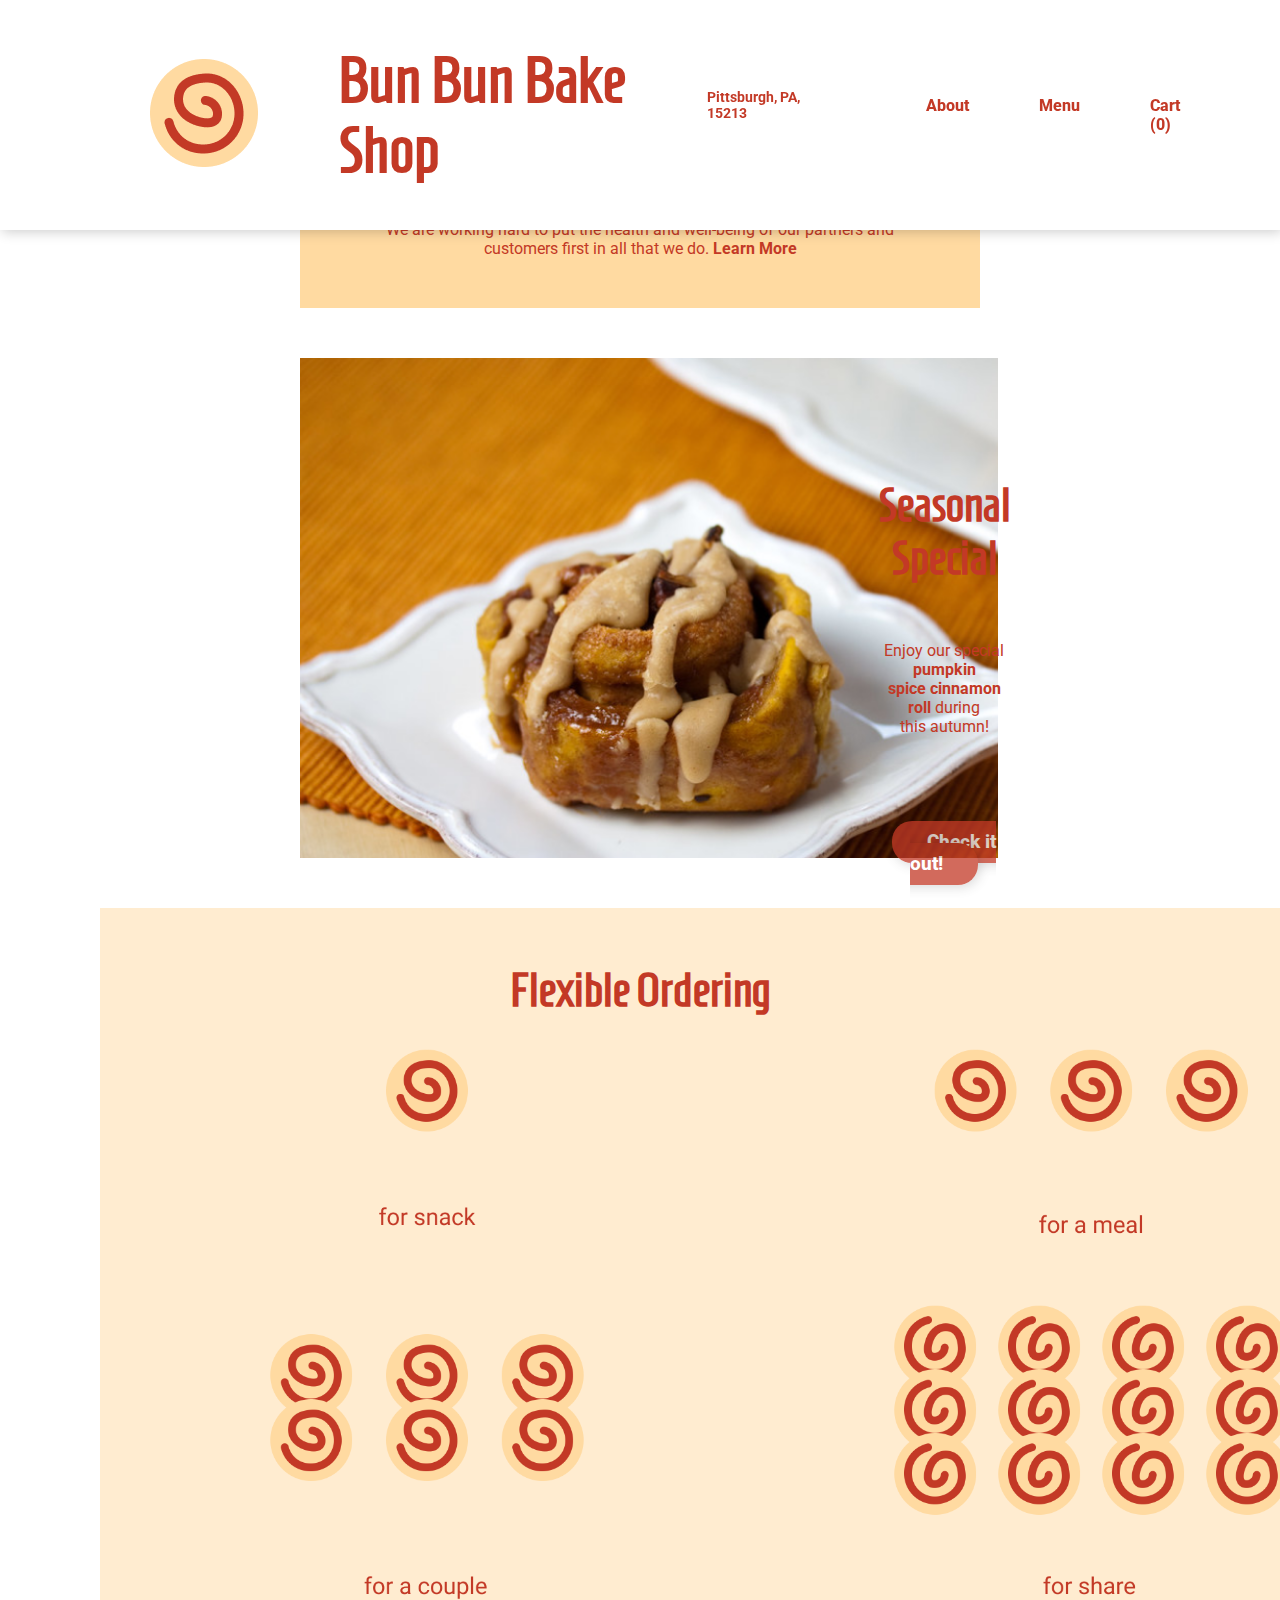
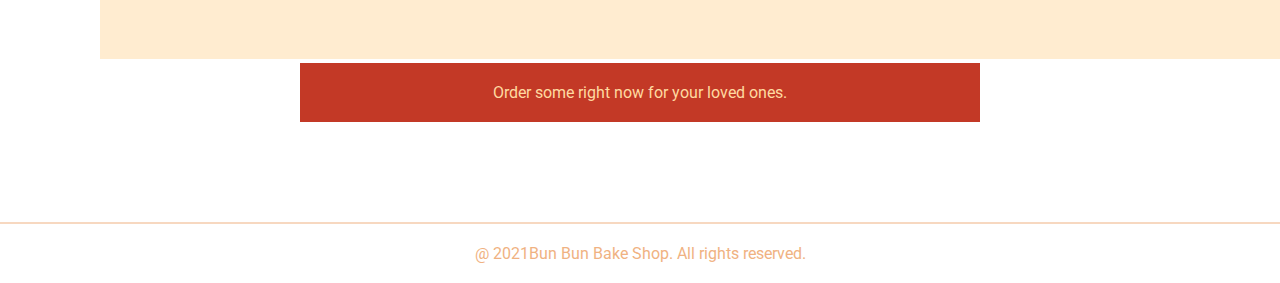
<file: index.html>
<!DOCTYPE html>
<html>
<head>
     <!-- styles -->
    <link rel="stylesheet" type="text/css" href="Style.css">
    <title>Bun Bun Bake Shop</title>
    <meta charset="UTF-8">
    <!-- fonts -->
    <link href="https://fonts.googleapis.com/css?family=Roboto|Roboto+Slab" rel="stylesheet">
    <link href="https://fonts.googleapis.com/css2?family=Homenaje&display=swap" rel="stylesheet">
</head>

<body>
    <!--header------>
    <section>
        <header>
            <a href="index.html"class="logo"><img src="logo.png" alt="Bun Bun Logo"></a>
            <div id="header_text">
                <h1><a href="index.html">Bun Bun Bake Shop</a></h1>
                <h6>Pittsburgh, PA, 15213</h6>
            </div>
            <div>
                <ul id="NavBar">
                    <li><a href="About.html">About</a></li>
                    <li><a href="menu.html">Menu</a></li>
                    <li><a href="cart.html">Cart (<span class="cart-items">0</span>)</a></li>
                </ul>
            </div>
        </header>
    </section>
    <!--content---->
    <div class="content">
        <div class="textbox">
            <p>We are working hard to put the health and well-being of our partners and customers
first in all that we do.  <a href="LearnMore.html"><strong>Learn More</strong></a></p>
        </div>
        <div class="special">
            <img src="image_1.png" alt="pumpkin spice cinnamon roll">
            <div id="special_text">
                <h2>Seasonal Special</h2>
                <br><br><br>
                <p>Enjoy our special <strong> pumpkin <br> spice cinnamon roll </strong> during <br> this autumn!</p>
                <br><br><br><br><br>
                <h3><a href="detail.html">Check it out!</a></h3>
            </div>
        </div>
        <div class="ordering">
            <h2>Flexible Ordering</h2>
            <img src="image_2.png" alt="sharing with others">
            <p><a href="menu.html">Order some right now for your loved ones.</a></p>
        </div>
    </div>
    <!--footer--->
    <footer class="footer">
        <hr>
        <p>@ 2021Bun Bun Bake Shop. All rights reserved.</p>
    </footer>

    <script  src="main.js"></script>

</body>

</html>
</file>
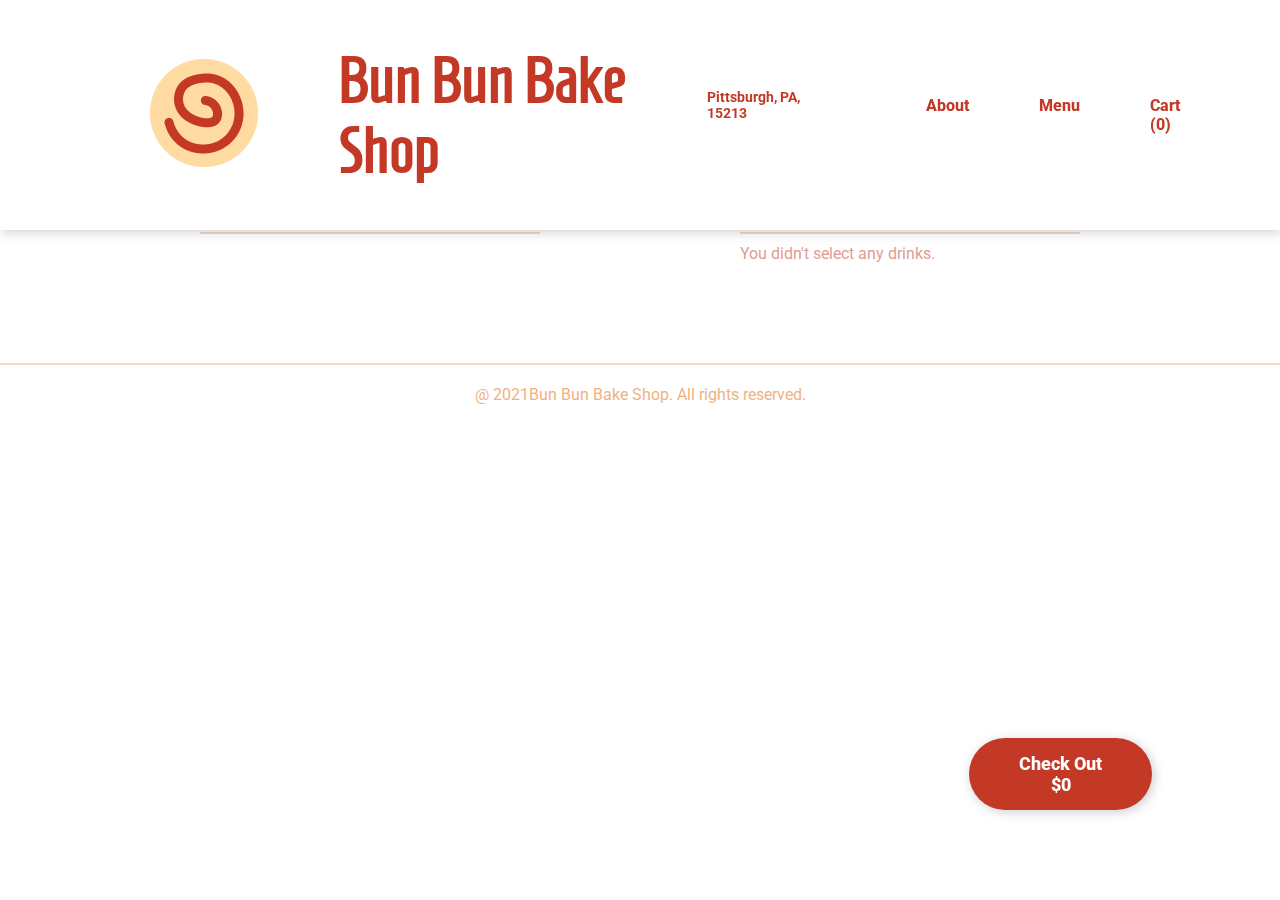
<file: cart.html>
<!DOCTYPE html>
<html>
<head>
     <!-- styles -->
    <link rel="stylesheet" type="text/css" href="Style.css">
    <title>Bun Bun Bake Shop</title>
    <meta charset="UTF-8">
    <!-- fonts -->
    <link href="https://fonts.googleapis.com/css?family=Roboto|Roboto+Slab" rel="stylesheet">
    <link href="https://fonts.googleapis.com/css2?family=Homenaje&display=swap" rel="stylesheet">
</head>

<body>
        <!--header------>
    <section>
        <header>
            <a href="index.html"class="logo"><img src="logo.png" alt="Bun Bun Logo"></a>
            <div id="header_text">
                <h1><a href="index.html">Bun Bun Bake Shop</a></h1>
                <h6>Pittsburgh, PA, 15213</h6>
            </div>
            <div>
                <ul id="NavBar">
                    <li><a href="About.html">About</a></li>
                    <li><a href="menu.html">Menu</a></li>
                    <li><a href="cart.html">Cart (<span class="cart-items">0</span>)</a></li>
                </ul>
            </div>
        </header>
    </section>
    <!----------------------section titles content------------------------>
    <section class = cart_title>
        <div>
            <h3>Rolls</h3>
            <hr>
            <!--- place holder text
            if no item is added to cart
            <p>You didn't select any rolls.</p>
            --->
        </div>
        <div>
            <h3>Drinks</h3>
            <hr>
            <p>You didn't select any drinks.</p>
        </div>
<!--- actual product content ------------------------------------>

    </section>
    <div class = cart>
        <div class = "cart-content">
        <ul class = "CART" id=item_in_cart>
            <!-- before javascript, used for testing purposes
            <li><img src="original.png" alt="original flavor" class=photo>
                <img src="edit.png" alt="edit button" class=icon id=edit>
                <img src="delete.png" alt="delete button" class=icon>
                <h3>Original</h3>
                <p id=glazeOption>no glaze</p>
                <div class=countBox>
                <p class=count>1</p> <p class=count>3</p> <p class=count>6</p> <p class=count>12</p>
                </div>
                <p id=price>$12.00</p>
            </li>

            <li><img src="pecan.png" alt="pecan flavor" class=photo>
                <img src="edit.png" alt="edit button" class=icon id=edit>
                <img src="delete.png" alt="delete button" class=icon>
                <h3>Caramel Pecan</h3>
                <p id=glazeOption>double chocolate glaze</p>
                <div class=countBox>
                <p class=count>1</p> <p class=count>3</p> <p class=count>6</p> <p class=count>12</p>
                </div>
                <p id=price>$28.00</p>
            </li>
             <li><img src="pecan.png" alt="pecan flavor" class=photo>
                <img src="edit.png" alt="edit button" class=icon id=edit>
                <img src="delete.png" alt="delete button" class=icon>
                <h3>Caramel Pecan</h3>
                <p id=glazeOption>suger glaze</p>
                <div class=countBox>
                <p class=count>1</p> <p class=count>3</p> <p class=count>6</p> <p class=count>12</p>
                </div>
                <p id=price>$28.00</p>
            </li>
        -->
        </ul>
        </div>
    </div>
    <!--------float button for purchase---------->
    <span class="pay">
        Check Out<br>
        $<span class="cart-total">0</span>
    </span>

    <!--footer--->
    <footer class="footer">
        <hr>
        <p>@ 2021Bun Bun Bake Shop. All rights reserved.</p>
    </footer>

    <script  src="main.js"></script>

</body>

</html>
</file>
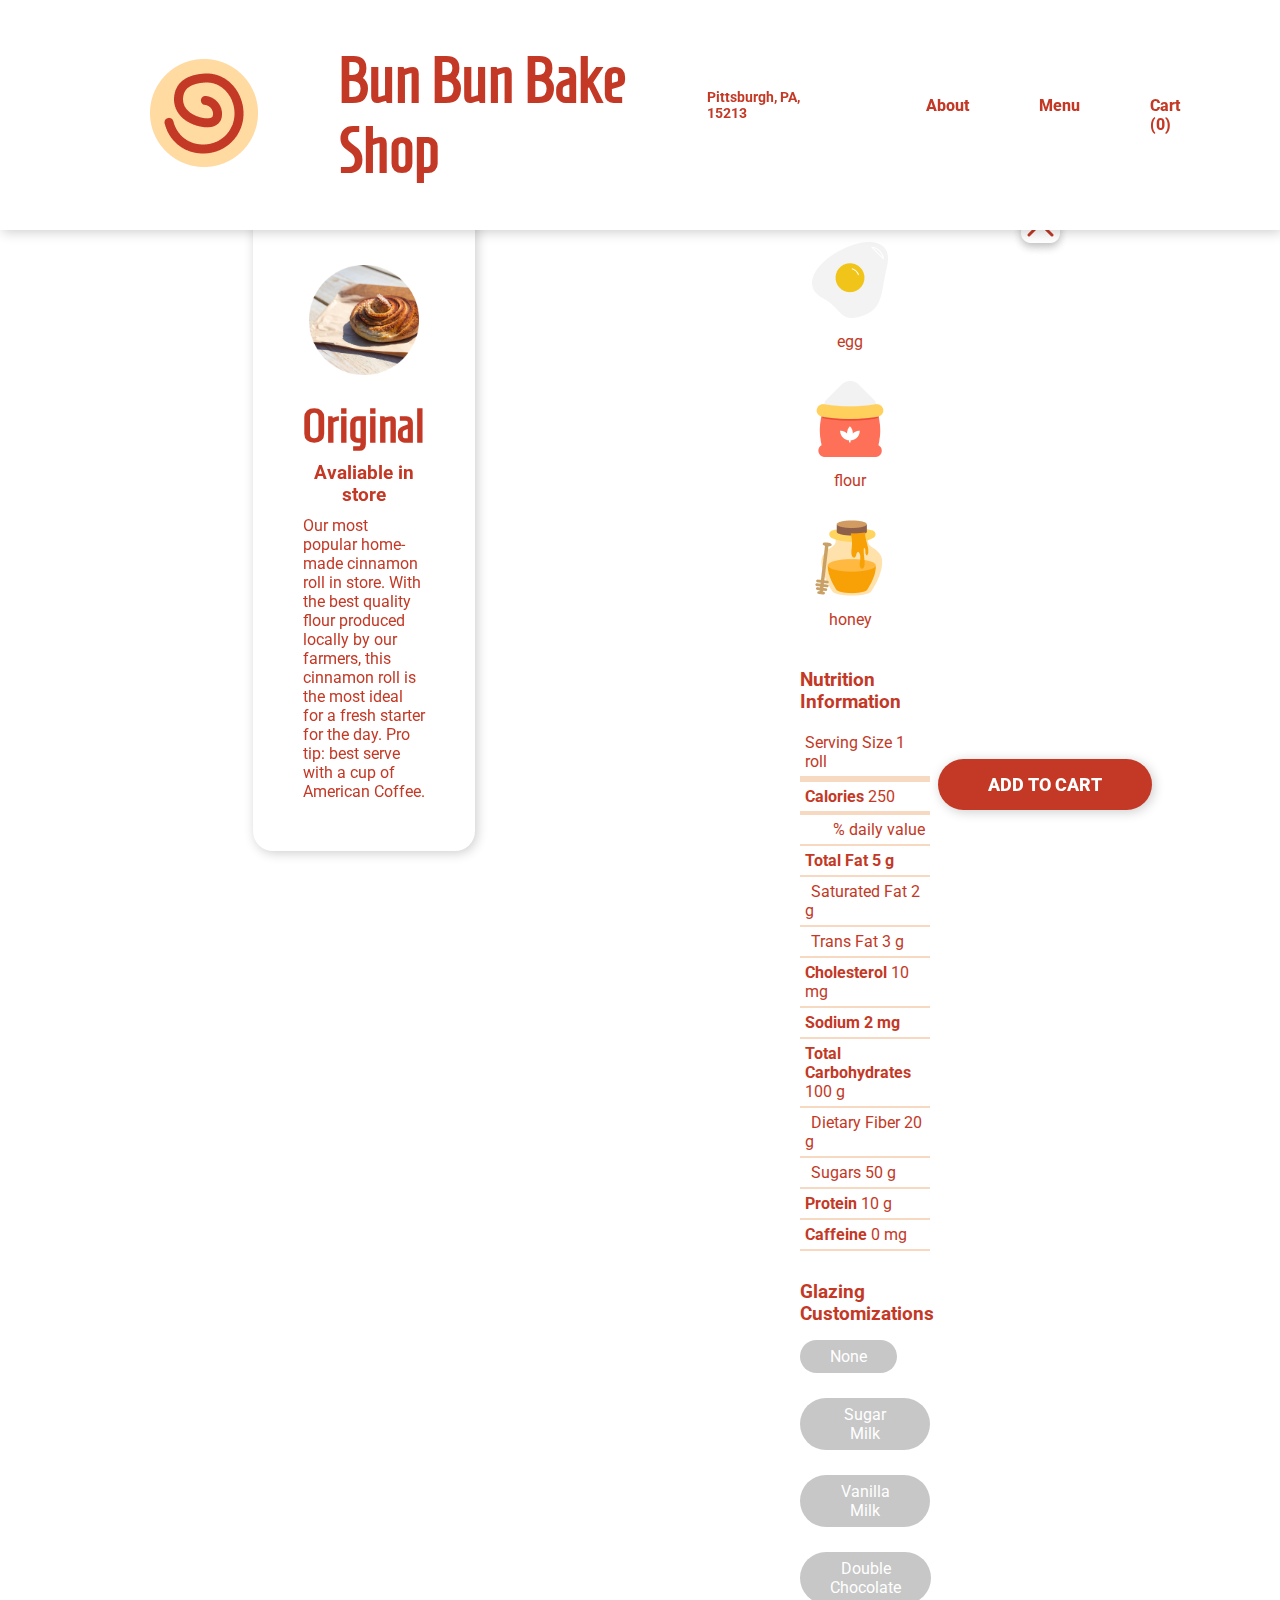
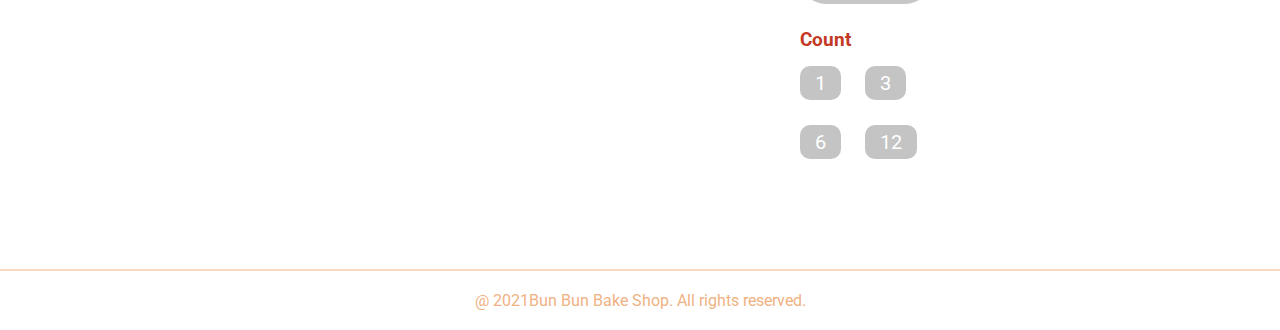
<file: detail.html>
<!DOCTYPE html>
<html>
<head>
     <!-- styles -->
    <link rel="stylesheet" type="text/css" href="Style.css">
    <title>Bun Bun Bake Shop</title>
    <meta charset="UTF-8">
    <!-- fonts -->
    <link href="https://fonts.googleapis.com/css?family=Roboto|Roboto+Slab" rel="stylesheet">
    <link href="https://fonts.googleapis.com/css2?family=Homenaje&display=swap" rel="stylesheet">

</head>

<body>

    <!--header------>
    <section>
        <header>
            <a href="index.html"class="logo"><img src="logo.png" alt="Bun Bun Logo"></a>
            <div id="header_text">
                <h1><a href="index.html">Bun Bun Bake Shop</a></h1>
                <h6>Pittsburgh, PA, 15213</h6>
            </div>
            <div>
                <ul id="NavBar">
                    <li><a href="About.html">About</a></li>
                    <li><a href="menu.html">Menu</a></li>
                    <li><a href="cart.html">Cart (<span class="cart-items">0</span>)</a></li>
                </ul>
            </div>
        </header>
    </section>
    <!--------float item description---------->
    <div class="item_intro">
        <img src="original.png" id="product">
        <h2>Original</h2>
        <h3>Avaliable in store</h3>
        <p>Our most popular home-made cinnamon roll in store. With the best quality flour produced locally by our farmers, this cinnamon roll is the most ideal for a fresh starter for the day. Pro tip: best serve with a cup of American Coffee. </p>
    </div>
        <!-----closing the product detail page---->
    <a href="menu.html" id="close"><img src="close.png"></a>
    <!-------- item ingredients---------->
    <div class="ingredients">
        <h3>Ingredients</h3>
            <div class="ing">
                <img src="egg.png">
                    <p>egg</p>
            </div>
            <div class="ing">
                <img src="flour.png">
                    <p>flour</p>
            </div>
            <div class="ing">
                <img src="honey.png">
                    <p>honey</p>
            </div>
    </div>
    <!-------- item nutrition---------->
    <div class="Nutri">
        <h3>Nutrition Information</h3>
        <p>Serving Size 1 roll</p>
        <hr id="special_1">
        <p><strong>Calories</strong> 250</p>
        <hr id="special_2">
        <p class="right_aligned">% daily value</p>
        <hr>
        <p><strong>Total Fat 5 g</strong></p>
        <hr>
        <p class="indent">Saturated Fat 2 g</p>
        <hr>
        <p class="indent">Trans Fat 3 g</p>
        <hr>
        <p><strong>Cholesterol</strong> 10 mg</p>
        <hr>
        <p><strong>Sodium 2 mg</strong></p>
        <hr>
        <p><strong>Total Carbohydrates</strong> 100 g</p>
        <hr>
        <p class="indent">Dietary Fiber 20 g</p>
        <hr>
        <p class="indent">Sugars 50 g</p>
        <hr>
        <p><strong>Protein</strong> 10 g</p>
        <hr>
        <p><strong>Caffeine</strong> 0 mg</p>
        <hr>
    </div>
    <!-------- item glazing---------->
    <div id="Glazing">
        <h3>Glazing Customizations</h3>
        <span class="glaze" data-name = "original" data-glaze = "none">None</span>
        <span class="glaze" data-name = "original" data-glaze = "sugar milk">Sugar Milk</span>
        <span class="glaze" data-name = "original" data-glaze = "vanilla milk">Vanilla Milk</span>
        <span class="glaze" data-name = "original" data-glaze = "double chocolate">Double Chocolate</span>
    </div>
    <!-------- item count---------->
    <div id="Count">
        <h3>Count</h3>
        <span class="count" data-count = "1" data-price = "2">1</span>
        <span class="count" data-count = "3" data-price = "6">3</span>
        <span class="count" data-count = "6" data-price = "12">6</span>
        <span class="count" data-count = "12" data-price = "24">12</span>
    </div>


    <script type="text/javascript">

    </script>


    <!--------float button for purchase---------->
    <span class="checkout">ADD TO CART
    </span>

    <!--footer--->
    <footer class="footer">
        <hr>
        <p>@ 2021Bun Bun Bake Shop. All rights reserved.</p>
    </footer>

    <script  src="main.js"></script>


</body>

</html>
</file>
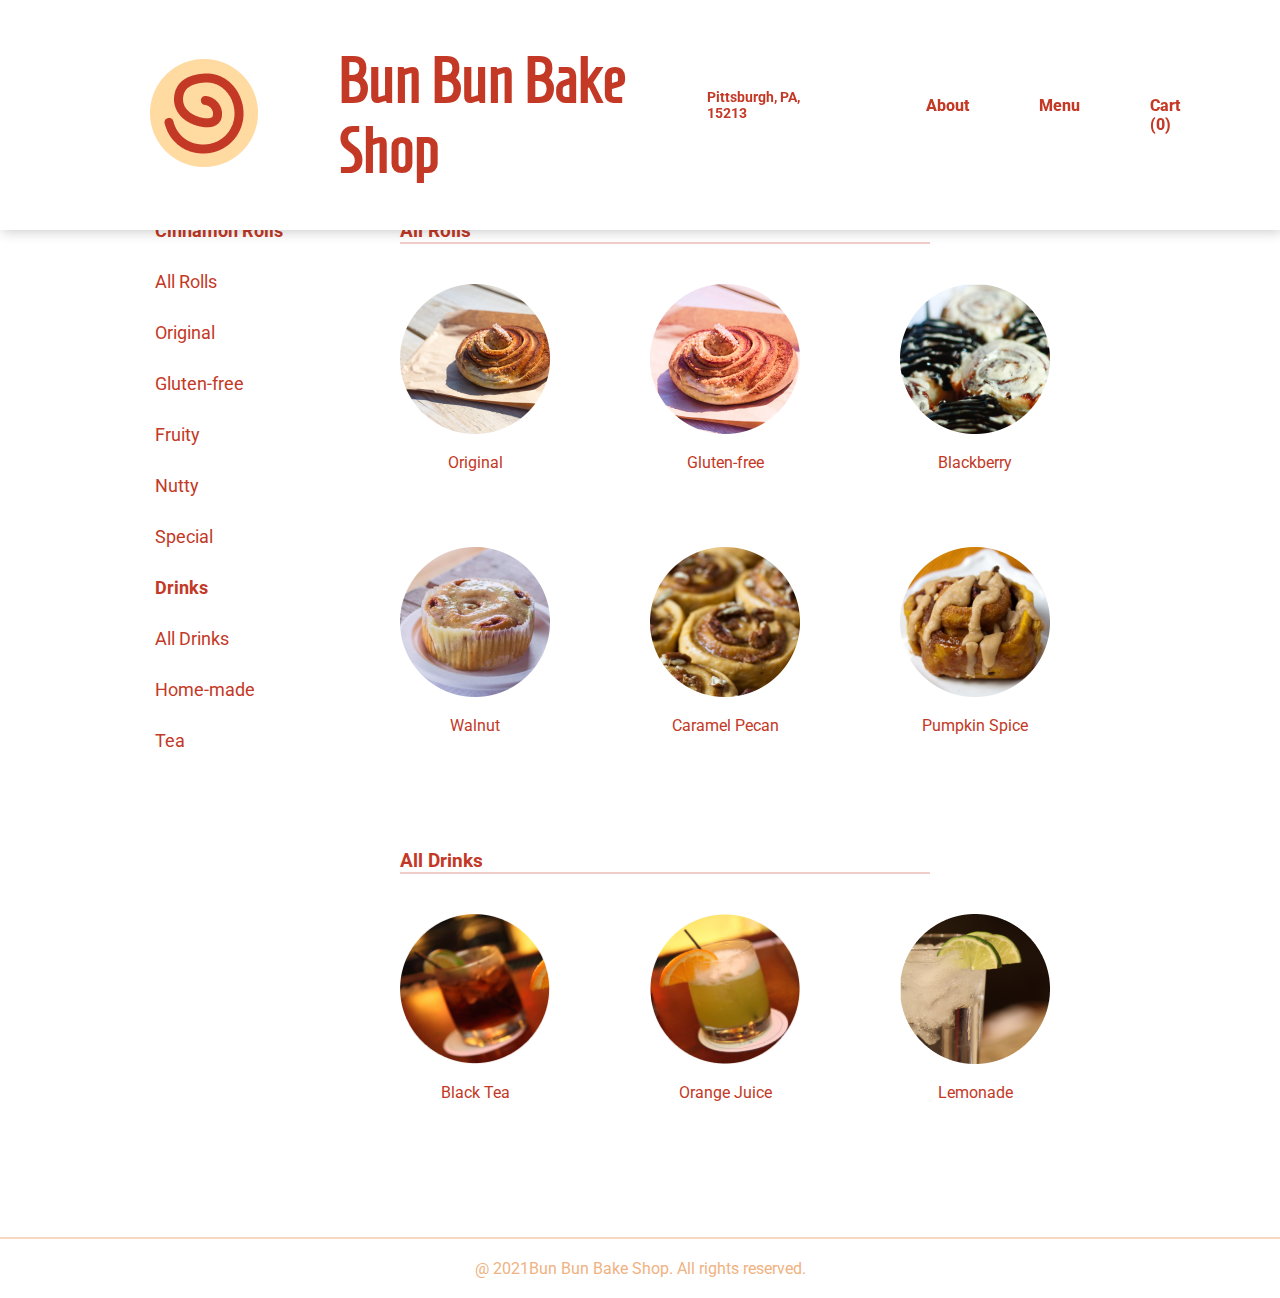
<file: menu.html>
<!DOCTYPE html>
<html>
<head>
     <!-- styles -->
    <link rel="stylesheet" type="text/css" href="Style.css">
    <title>Bun Bun Bake Shop</title>
    <meta charset="UTF-8">
    <!-- fonts -->
    <link href="https://fonts.googleapis.com/css?family=Roboto|Roboto+Slab" rel="stylesheet">
    <link href="https://fonts.googleapis.com/css2?family=Homenaje&display=swap" rel="stylesheet">

</head>

<body>
    <!--header------>
    <section>
        <header>
            <a href="index.html"class="logo"><img src="logo.png" alt="Bun Bun Logo"></a>
            <div id="header_text">
                <h1><a href="index.html">Bun Bun Bake Shop</a></h1>
                <h6>Pittsburgh, PA, 15213</h6>
            </div>
            <div>
                <ul id="NavBar">
                    <li><a href="About.html">About</a></li>
                    <li><a href="menu.html">Menu</a></li>
                    <li><a href="cart.html">Cart (<span class="cart-items">0</span>)</a></li>
                </ul>
            </div>
        </header>
    </section>
    <!--fixed menu on the left-->
    <div class="float_menu">
        <ul>
            <li><strong>Cinnamon Rolls</strong></li>
            <li><a href="AllRolls.html">All Rolls</a></li>
            <li><a href="Original.html">Original</a></li>
            <li><a href="Gluten-free.html">Gluten-free</a></li>
            <li><a href="Fruity.html">Fruity</a></li>
            <li><a href="Nutty.html">Nutty</a></li>
            <li><a href="Special.html">Special</a></li>
            <li><strong>Drinks</strong></li>
            <li><a href="AllDrinks.html">All Drinks</a></li>
            <li><a href="Home-made.html">Home-made</a></li>
            <li><a href="Tea.html">Tea</a></li>
        </ul>
    </div>
    <!-----------all products browsing section---------->
        <!--roll section-->
    <div class="section_title_roll">
        <h3> All Rolls</h3>
        <hr>
    </div>
    <div class="menu" >
        <div class="gallery">
            <a href="detail.html"><img src="original.png"></a>
                <div class="desc"><a href="detail.html"><p>Original</p></a></div>
        </div>
        <div class="gallery">
            <img src="gluten-free.png">
                <div class="desc"><p>Gluten-free</p></div>
        </div>
        <div class="gallery">
            <img src="blackberry.png">
                <div class="desc"><p>Blackberry</p></div>
        </div>
        <div class="gallery">
            <img src="walnut.png">
                <div class="desc"><p>Walnut</p></div>
        </div>
        <div class="gallery">
            <img src="pecan.png">
                <div class="desc"><p>Caramel Pecan</p></div>
        </div>
        <div class="gallery">
            <img src="pumpkin.png">
                <div class="desc"><p>Pumpkin Spice</p></div>
        </div>
    </div>
        <!--drinks section--->
    <div class="section_title_drink">
        <h3> All Drinks</h3>
        <hr>
    </div>
    <div class="menu">
        <div class="gallery" >
            <img src="black.png">
                <div class="desc"><p>Black Tea</p></div>
        </div>
        <div class="gallery">
            <img src="orange juice.png">
                <div class="desc"><p>Orange Juice</p></div>
        </div>
        <div class="gallery">
            <img src="home-made lemonade.png">
                <div class="desc"><p>Lemonade</p></div>
        </div>
    </div>
    <!--footer--->
    <footer class="footer">
        <hr>
        <p>@ 2021Bun Bun Bake Shop. All rights reserved.</p>
    </footer>

    <script  src="main.js"></script>

</body>

</html>
</file>
<file: Style.css>
*
{
    margin: 0;
    padding: 0;
    box-sizing: border-box;
    font-family: roboto;
    color: #c33926;
}

* a {
    text-decoration: none;
}

/*-------------------header----------------*/
section {
    position: fixed;
    width: 100%;
    background: #fff;
    z-index: 99;

}

header {
    position: fixed;
    top: 0;
    left: 0;
    width: 100%;
    padding: 15px 100px;
    display: flex;
    justify-content: space-between;
    align-items: center;
    z-index: 100;
    background: #fff;
    box-shadow: 2px 2px 12px rgba(0,0,0,0.2);
    /*to make tests*/
    /*opacity: 25%*/
}

h1 {
    font-family: Homenaje;
    font-size: 64px;
    padding: 10px;
}

h6 {
    font-family: Roboto;
    font-size: 14px;
    padding: 10px;
}

/*----------------------grouped title+address------------*/
#header_text {
    padding: 20px;
    display: flex;
    align-items: baseline;
    justify-content: space-between;

}

#header_text h1 a{
    font-family: Homenaje;
}


/*----------------logo--------------*/
.logo {
    position: relative;
    padding: 15px 50px;
}

/*----------------navigation bar---------*/
#NavBar {
    position: relative;
    display: flex;
    list-style: none;
}

#NavBar a {
    display: inline-block;
    margin-left: 70px;
    color: #c33926;
    font-weight: 800;
}

/*-----------------1st content box on home page--------------------*/
.textbox {
    position: relative;
    display: flex;
    background: #ffdaa1;
    padding: 50px;
    margin: 170px 300px 0px 300px;
    text-align: center;
    justify-content: center;
}

/*----2nd content box on home page------*/

.special {
    position: relative;
    background:#f0b282;
    padding: 0px;
    margin: 50px 300px;
    justify-content: space-between;
    display: flex;
}

.special img {
    height: 500px;
    width: 800px;
}

h2 {
    font-family: Homenaje;
    font-size: 48px;
}

#special_text {
    position: relative;
    text-align: center;
    right: 120px;
    top: 120px;
}

#special_text h3 a {
    padding: 10px 35px;
    color: #fff;
    font-weight: 800;
    background: #c33926;
    opacity: 75%;
    border-radius: 20px;
    box-shadow: 2px 2px 12px rgba(0,0,0,0.2);
}

/*---------------3rd content box on home page---------*/
.ordering {
    position: relative;
    text-align: center;
    padding: 0px;
}

.ordering img{
    width: 1500px;
    padding: 0px 100px;
}

.ordering h2 {
    position: absolute;
    top: 10%;
    left: 50%;
    transform: translate(-50%, -50%);
}

.ordering p {
    padding: 20px;
    background: #c33926;
    margin: 0px 300px 0px 300px;
}

.ordering p a {
    color: #ffdaa1;
}

/*-----footer---------*/
footer {
    clear: both;
    position: relative;
    height: 60px;
    margin-top: 100px;
    text-align: center;
    z-index: -3;
}

footer p {
    color: #f0b282;
    padding: 20px;
}

footer hr {
    border: 1px solid #f0b282;
    opacity: 50%
}

/*----------------------------------------product browsing page---------------------------------------*/

/*-----float menu on the left*/
.float_menu {
    position: fixed;
    padding: 50px;
    margin: -65px 90px;
    text-align: left;
    justify-content: left;
    background: #fff;
}

.float_menu ul {
    list-style: none;
    display: inline-block;
    font-size: 18px;
}

.float_menu ul li{
    padding: 15px;
}


/*----------------product borwsing section--------------------*/

.section_title_roll {
    position: relative;
    margin: 220px 350px 0px 400px;
}

.section_title_roll hr {
    border: 1px solid #c33926;
    opacity: 0.25
}

.menu {
    position: relative;
    margin: 0px 100px 0px 350px;
    background: #fff;
    overflow: auto;
}

.gallery {
    margin: 40px 50px 20px 50px;
    float: left;
    width: 150px;
    text-align: center;
}

.gallery img {
    width: 100%;
    height: auto;
}

.gallery p {
    padding: 15px;
}

.section_title_drink {
    position: relative;
    margin: 80px 350px 0px 400px;
}

.section_title_drink hr {
    border: 1px solid #c33926;
    opacity: 0.25
}

/*----------------------------------product detail page------------------------------------------------*/

/*------------button for purchase-------------*/
.checkout {
    position: fixed;
    right: 10%;
    bottom: 10%;
    color: #fff;
    background-color: #c33926;
    border: none;
    padding: 15px 50px;
    border-radius: 50px;
    text-align: center;
    text-decoration: none;
    display: inline-block;
    font-size: 18px;
    font-weight: 800;
    box-shadow: 2px 2px 12px rgba(0,0,0,0.2);
}

.checkout h4 {
    font-size: 18px;
    color: #fff;
}

/*------------floating description-------------*/
.item_intro {
    position: fixed;
    margin: 15px 1150px 0px 125px;
    left: 10%;
    top: 20%;
    text-align: center;
    padding: 50px;
    box-shadow: 2px 2px 12px rgba(0,0,0,0.2);
    background-color: #fff;
    border-radius: 20px;
}

.item_intro p {
    text-align: left;
}

.item_intro h3 {
    padding: 10px;
}

.item_intro img {
    width: 90%;
    height: auto;
    padding: 20px 0px 20px 0px;
}

/*------------ingredients-------------*/
.ingredients {
    position: relative;
    margin: 200px 300px 0px 800px;
    background: #fff;
    overflow: auto;
}

.ing {
    margin: 20px 0px 0px 0px;
    float: left;
    width: 100px;
    text-align: center;
}

.ing p {
    padding: 10px;
}

/*-----nutrition------------*/
.Nutri {
    position: relative;
    margin: 15px 350px 0px 800px;
    background: #fff;
}

.Nutri h3 {
    padding: 15px 0px;
}

.Nutri p {
    padding: 5px;
}

.Nutri hr {
    border: 1px solid #f0b282;
    opacity: 0.5
}

.right_aligned {
    text-align: right;
}

.indent {
    text-indent: 5%;
}

#special_1 {
    border: 3px solid #f0b282;
}

#special_2 {
    border: 2px solid #f0b282;
}
/*--------glazing------------*/
#Glazing {
    position: relative;
    margin: 30px 300px 0px 800px;
    background: #fff;
}

.glaze {
    margin: 15px 50px 10px 0px;
    position: relative;
    color: #fff;
    background-color: #c7c7c7;
    border: none;
    padding: 7px 30px;
    border-radius: 40px;
    text-align: center;
    text-decoration: none;
    display: inline-flex;
    justify-content: space-between;
}

.glaze.active {
    background-color: #C43926;
    transform: scale(1.1);
    font-size: 18px;
}

/*-----------count--------*/
#Count {
    position: relative;
    margin: 15px 300px 0px 800px;
    background: #fff;
}

.count {
    margin: 15px 20px 10px 0px;
    position: relative;
    color: #fff;
    background-color: #c7c7c7;
    border: none;
    padding: 15px 30px;
    border-radius: 10px;
    text-align: center;
    text-decoration: none;
    display: inline-flex;
    justify-content: space-between;
    font-size: 20px;
}

.count.active {
    background-color: #C43926;
    transform: scale(1.1);
    font-size: 24px;
}

/*-------------close button-------------*/
#close {
    position: absolute;
    left: 79%;
    top: 22%;
    z-index: 80;
}

/*-------------------------------------cart page---------------------------------*/

.cart_title {
    display: flex;
    position: relative;
    text-align: left;
    justify-content: space-around;
    padding-left: 100px;
    padding-right: 100px;
    margin-top: 200px;
    z-index: 0;

}

.cart_title div {
    flex: 2;
    padding-left: 100px;
    padding-right: 100px;


}

.cart_title p {
    opacity: 0.5;
}

.cart_title hr {
    border: 1px solid #f0b282;
    opacity: 0.5;
    margin-top: 10px;
    margin-bottom: 10px;
}

#item_in_cart {
    display: flex;
    flex-direction: column;
    margin: 0px 1025px 0px 175px;
    justify-content: space-between;
}

#item_in_cart li {
    box-shadow: 2px 4px 20px rgba(0, 0, 0, 0.2);
    border-radius: 20px;
    margin: 20px;
    list-style: none;
}

.photo {
    width: 10%;
    height: auto;
    padding: 10px;
    margin-left: 2.5%;
    margin-top: -1.75%;
    position: absolute;
}

#item_in_cart h3 {
    padding: 0px;
    margin-left: 275px;
    margin-top: 50px;
    position: relative;
    font-weight: bold;
    font-size: 24px;
}

.icon {
    position: absolute;
    margin-left: 600px;
    margin-top: -25px;

}

#edit {
    margin-left: 550px;
}

#price {
    position: relative;
    margin-top: 80px;
    margin-bottom: 50px;
    margin-left: 550px;
    font-weight: 900;
    font-size: 24px;
}

#glazeOption {
    display: inline-block;
    padding-left: 10px;
    padding-right: 10px;
    background-color: #F0B282;
    border-radius: 30px;
    margin-top: 20px;
    margin-left: 275px;
    color: white;
}
.countBox {
    display: flex;
    justify-content: space-around;
    position: absolute;
    margin-left: 275px;
    margin-top: 60px;

}

.count {
    display: inline-block;
    position: relative;
    flex-direction: row;
    background-color: #C4C4C4;
    justify-content: space-around;
    color: white;
    padding: 5px;
    border-radius: 10px;
    padding-left: 15px;
    padding-right: 15px;
    margin-left: 0px;

}

.pay {
    position: fixed;
    right: 10%;
    bottom: 10%;
    color: #fff;
    background-color: #c33926;
    border: none;
    padding: 15px 50px;
    border-radius: 50px;
    text-align: center;
    text-decoration: none;
    display: inline-block;
    font-size: 18px;
    font-weight: 800;
    box-shadow: 2px 2px 12px rgba(0,0,0,0.2);
}

.cart-total {
    font-size: 18px;
    color: #fff;

}
</file>
